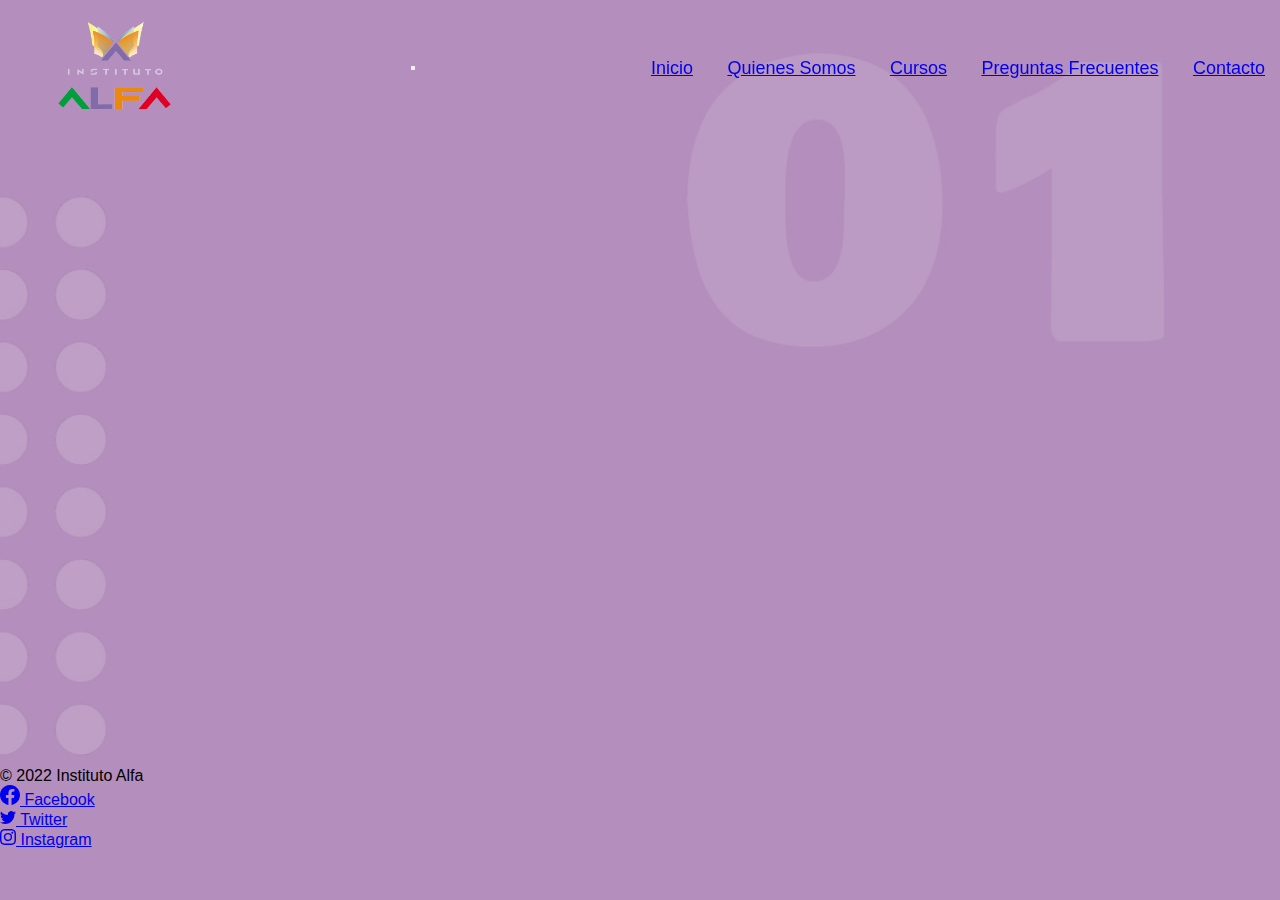
<file: index.html>
<!DOCTYPE html>
<html>
<head>
    <meta name="viewport" content="width=device-width, initial-scale=1.0">
    <meta name="description" content="En el Instituto Alfa tenemos cursos cortos con rapida salida laboral">
    <title>Instituto Alfa</title>
    <link rel="preconnect" href="https://fonts.googleapis.com">
    <link rel="preconnect" href="https://fonts.gstatic.com" crossorigin>
    <link href="https://fonts.googleapis.com/css2?family=Hind+Madurai:wght@300;400&display=swap" rel="stylesheet">
    <link href="https://fonts.googleapis.com/css2?family=Roboto+Condensed&display=swap" rel="stylesheet">
    <link href="https://cdn.jsdelivr.net/npm/bootstrap@5.2.0/dist/css/bootstrap.min.css" rel="stylesheet" integrity="sha384-gH2yIJqKdNHPEq0n4Mqa/HGKIhSkIHeL5AyhkYV8i59U5AR6csBvApHHNl/vI1Bx" crossorigin="anonymous">
    <link href="https://unpkg.com/aos@2.3.1/dist/aos.css" rel="stylesheet">
    <link rel="stylesheet" href="./css/style.css">
</head>

<nav class="navbar navbar-expand-sm navbar-dark">
    <body class="container-fluid" style= "background-image:url(./images/prime01.jpg);background-repeat:no-repeat; background-size: cover;">
    <a class="navbar-brand" href="index.html">
        <img class="imgLogo" src="./images/LogoAlfa.png" alt="logoAlfa" width="150"></a>
    <button class="navbar-toggler" type="button" data-bs-toggle="collapse" data-bs-target="#navbarNav" aria-controls="navbarNav" aria-expanded="false" aria-label="Toggle navigation">
        <span class="navbar-toggler-icon"></span>
    </button>
    <div class="collapse navbar-collapse" id="navbarNav">
        <ul class="navbar-nav ms-auto" data-aos="fade-down"
        data-aos-easing="linear"
        data-aos-duration="1500">
            <li class="nav-item"><a class="nav-link" href="index.html">Inicio</a></li>
            <li class="nav-item"><a class="nav-link" href="./paginas/quienesSomos.html">Quienes Somos</a></li>



            <li class="nav-item"><a class="nav-link" href="./paginas/cursos.html">Cursos</a></li>
            <li class="nav-item"><a class="nav-link" href="./paginas/Preguntas Frecuentes.html">Preguntas Frecuentes</a></li>
            <li class="nav-item"><a class="nav-link" href="./paginas/contacto.html">Contacto</a></li>
        </ul>
    </div>
    </div>
</nav>
	<div class="hero">
        
        <div class="content">
            <h1 class="anim">Cursos<br>Presenciales 2022</h1>
            <p class="anim">Cursos cortos con rápida salida laboral. <br>Cursos con orientación en Salud, Idiomas y Computación.</p>
        </div>
            <img src="./images/primeraGrupoOscu.png" class="feature-img anim">
    </div>



</body>
    <script src="https://cdn.jsdelivr.net/npm/bootstrap@5.2.0/dist/js/bootstrap.bundle.min.js" integrity="sha384-A3rJD856KowSb7dwlZdYEkO39Gagi7vIsF0jrRAoQmDKKtQBHUuLZ9AsSv4jD4Xa" crossorigin="anonymous"></script>
    <script src="https://unpkg.com/aos@2.3.1/dist/aos.js"></script>
    <script>
        AOS.init();
    </script>
    
        <div class="container2 bg-warning">
            <footer
                class="d-flex flex-wrap justify-content-between align-items-center py-1 my-0 text-center"
            >
                <p class="col-md-3 mb-0 text-light mx-auto d-block">&copy; 2022 Instituto Alfa</p>
        
        
                <ul class="nav col-md-5 justify-content-center mx-auto py-0 ">
                <li class="nav-item">
                    <a href="#" class="nav-link px-2 text-light">
                        <svg
                        xmlns="http://www.w3.org/2000/svg"
                        width="20"
                        height="20"
                        fill="currentColor "
                        class="bi bi-facebook text-light"
                        viewBox="0 0 16 16"
                        >
                        <path
                            d="M16 8.049c0-4.446-3.582-8.05-8-8.05C3.58 0-.002 3.603-.002 8.05c0 4.017 2.926 7.347 6.75 7.951v-5.625h-2.03V8.05H6.75V6.275c0-2.017 1.195-3.131 3.022-3.131.876 0 1.791.157 1.791.157v1.98h-1.009c-.993 0-1.303.621-1.303 1.258v1.51h2.218l-.354 2.326H9.25V16c3.824-.604 6.75-3.934 6.75-7.951z"
                        />
                        </svg> Facebook</a>
                </li>
                <li class="nav-item">
                    <a href="#" class="nav-link px-2 text-light"><svg
                        xmlns="http://www.w3.org/2000/svg"
                        width="16"
                        height="16"
                        fill="currentColor"
                        class="bi bi-twitter text-light"
                        viewBox="0 0 16 16"
                        >
                        <path
                            d="M5.026 15c6.038 0 9.341-5.003 9.341-9.334 0-.14 0-.282-.006-.422A6.685 6.685 0 0 0 16 3.542a6.658 6.658 0 0 1-1.889.518 3.301 3.301 0 0 0 1.447-1.817 6.533 6.533 0 0 1-2.087.793A3.286 3.286 0 0 0 7.875 6.03a9.325 9.325 0 0 1-6.767-3.429 3.289 3.289 0 0 0 1.018 4.382A3.323 3.323 0 0 1 .64 6.575v.045a3.288 3.288 0 0 0 2.632 3.218 3.203 3.203 0 0 1-.865.115 3.23 3.23 0 0 1-.614-.057 3.283 3.283 0 0 0 3.067 2.277A6.588 6.588 0 0 1 .78 13.58a6.32 6.32 0 0 1-.78-.045A9.344 9.344 0 0 0 5.026 15z"
                        />
                        </svg> Twitter</a>
                </li>
                <li class="nav-item">
                    <a href="#" class="nav-link px-2 text-light"><svg
                        xmlns="http://www.w3.org/2000/svg"
                        width="16"
                        height="16"
                        fill="currentColor"
                        class="bi bi-instagram text-light"
                        viewBox="0 0 16 16"
                        >
                        <path
                            d="M8 0C5.829 0 5.556.01 4.703.048 3.85.088 3.269.222 2.76.42a3.917 3.917 0 0 0-1.417.923A3.927 3.927 0 0 0 .42 2.76C.222 3.268.087 3.85.048 4.7.01 5.555 0 5.827 0 8.001c0 2.172.01 2.444.048 3.297.04.852.174 1.433.372 1.942.205.526.478.972.923 1.417.444.445.89.719 1.416.923.51.198 1.09.333 1.942.372C5.555 15.99 5.827 16 8 16s2.444-.01 3.298-.048c.851-.04 1.434-.174 1.943-.372a3.916 3.916 0 0 0 1.416-.923c.445-.445.718-.891.923-1.417.197-.509.332-1.09.372-1.942C15.99 10.445 16 10.173 16 8s-.01-2.445-.048-3.299c-.04-.851-.175-1.433-.372-1.941a3.926 3.926 0 0 0-.923-1.417A3.911 3.911 0 0 0 13.24.42c-.51-.198-1.092-.333-1.943-.372C10.443.01 10.172 0 7.998 0h.003zm-.717 1.442h.718c2.136 0 2.389.007 3.232.046.78.035 1.204.166 1.486.275.373.145.64.319.92.599.28.28.453.546.598.92.11.281.24.705.275 1.485.039.843.047 1.096.047 3.231s-.008 2.389-.047 3.232c-.035.78-.166 1.203-.275 1.485a2.47 2.47 0 0 1-.599.919c-.28.28-.546.453-.92.598-.28.11-.704.24-1.485.276-.843.038-1.096.047-3.232.047s-2.39-.009-3.233-.047c-.78-.036-1.203-.166-1.485-.276a2.478 2.478 0 0 1-.92-.598 2.48 2.48 0 0 1-.6-.92c-.109-.281-.24-.705-.275-1.485-.038-.843-.046-1.096-.046-3.233 0-2.136.008-2.388.046-3.231.036-.78.166-1.204.276-1.486.145-.373.319-.64.599-.92.28-.28.546-.453.92-.598.282-.11.705-.24 1.485-.276.738-.034 1.024-.044 2.515-.045v.002zm4.988 1.328a.96.96 0 1 0 0 1.92.96.96 0 0 0 0-1.92zm-4.27 1.122a4.109 4.109 0 1 0 0 8.217 4.109 4.109 0 0 0 0-8.217zm0 1.441a2.667 2.667 0 1 1 0 5.334 2.667 2.667 0 0 1 0-5.334z"
                        />
                        </svg> Instagram</a>
                </li>
                </ul>
            </footer>
        </div>
</html>
</file>
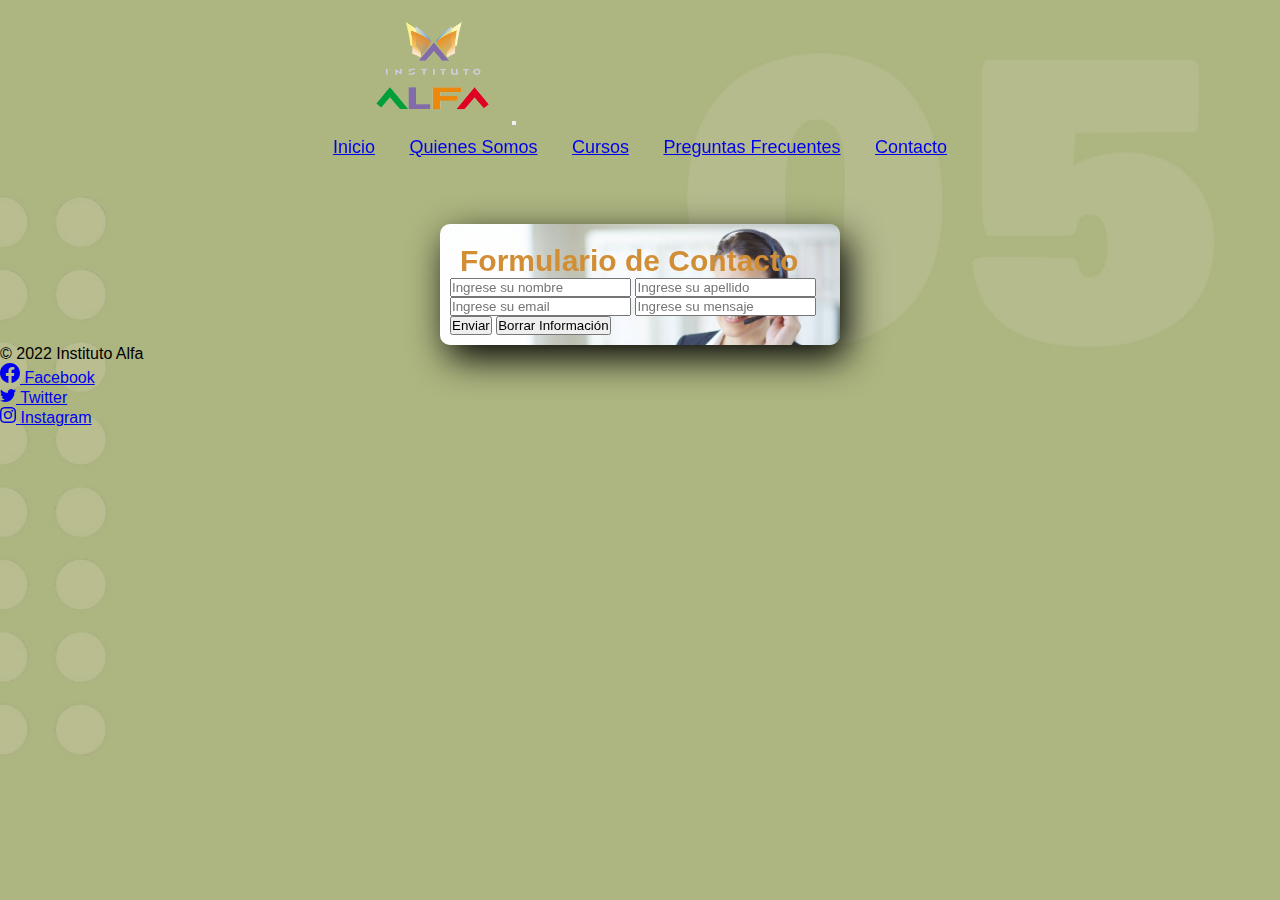
<file: paginas/contacto.html>
<!DOCTYPE html>
<html lang="es">
<head>
    <meta charset="UTF-8">
    <meta http-equiv="X-UA-Compatible" content="IE=edge">
    <meta name="viewport" content="width=device-width, initial-scale=1.0">
    <meta name="description" content="El Instituto Alfa se encuentra en Laprida 1498 Lomas de Zamora Provincia de Bs As">
    <!-- CSS only -->
    <link href="https://cdn.jsdelivr.net/npm/bootstrap@5.2.0/dist/css/bootstrap.min.css" rel="stylesheet" integrity="sha384-gH2yIJqKdNHPEq0n4Mqa/HGKIhSkIHeL5AyhkYV8i59U5AR6csBvApHHNl/vI1Bx" crossorigin="anonymous">
    <title>Contacto</title>
    <link href="https://unpkg.com/aos@2.3.1/dist/aos.css" rel="stylesheet">
    <link rel="canonical" href="https://getbootstrap.com/docs/5.2/examples/footers/">
    <link rel="stylesheet" href="../css/style.css">
</head>
<body class="container-fluid" style= "background-image:url(../images/fondo05B.jpg);background-repeat:no-repeat;background-size: cover;">
    <nav class="navbar navbar-expand-sm navbar-dark">
        <div class="container-fluid">
        <a class="navbar-brand" href="../index.html">
            <img class="imgLogo" src="../images/LogoAlfa.png" alt="logoAlfa" width="150"></a>
        <button class="navbar-toggler" type="button" data-bs-toggle="collapse" data-bs-target="#navbarNav" aria-controls="navbarNav" aria-expanded="false" aria-label="Toggle navigation">
            <span class="navbar-toggler-icon"></span>
        </button>
        <div class="collapse navbar-collapse" id="navbarNav">
            <ul class="navbar-nav ms-auto" data-aos="fade-down"
            data-aos-easing="linear"
            data-aos-duration="1500">
                <li class="nav-item"><a class="nav-link" href="../index.html">Inicio</a></li>
                <li class="nav-item"><a class="nav-link" href="./quienesSomos.html">Quienes Somos</a></li>
                <li class="nav-item"><a class="nav-link" href="./cursos.html">Cursos</a></li>
                <li class="nav-item"><a class="nav-link" href="./Preguntas Frecuentes.html">Preguntas Frecuentes</a></li>
                <li class="nav-item"><a class="nav-link" href="./contacto.html">Contacto</a></li>
            </ul>
        </div>
        </div>
    </nav>
    <br><br>
    
    <div class="container-fluid p-3 mb-5">
        <form class="fondo img-fluid" 
        data-aos="fade-up"
        data-aos-easing="linear"
        data-aos-duration="1300">

        <h1 class="txtFormulario">Formulario de Contacto</h1>
            <input type="text" class="control p-1 m-1" name="nombre" id="nombre" placeholder="Ingrese su nombre">
            <input type="text" class="control p-1 m-1" name="apellido" id="apellido" placeholder="Ingrese su apellido">
            <input type="email" class="control p-1 m-1" name="email" id="email" placeholder="Ingrese su email">
            <input type="text" class="control p-1 m-1" name="mensaje" id="mensaje" placeholder="Ingrese su mensaje"><br>
            <button type="submit" class="btn btn-warning m-2">Enviar</button>
            <button type="submit" class="btn btn-warning">Borrar Información</button>
        </form> 
    </div>
    <script src="https://cdn.jsdelivr.net/npm/bootstrap@5.2.0/dist/js/bootstrap.bundle.min.js" integrity="sha384-A3rJD856KowSb7dwlZdYEkO39Gagi7vIsF0jrRAoQmDKKtQBHUuLZ9AsSv4jD4Xa" crossorigin="anonymous"></script>
    <script src="https://unpkg.com/aos@2.3.1/dist/aos.js"></script>
    <script>
        AOS.init();
    </script>
</body>



<div class="container2 bg-warning">
    <footer
        class="d-flex flex-wrap justify-content-between align-items-center py-2 my-0 text-center">
        <p class="col-md-3 mb-0 text-light mx-auto d-block">&copy; 2022 Instituto Alfa</p>


        <ul class="nav col-md-5 justify-content-center mx-auto">
        <li class="nav-item">
            <a href="#" class="nav-link px-2 text-light">
                <svg
                xmlns="http://www.w3.org/2000/svg"
                width="20"
                height="20"
                fill="currentColor "
                class="bi bi-facebook text-light"
                viewBox="0 0 16 16"
                >
                <path
                    d="M16 8.049c0-4.446-3.582-8.05-8-8.05C3.58 0-.002 3.603-.002 8.05c0 4.017 2.926 7.347 6.75 7.951v-5.625h-2.03V8.05H6.75V6.275c0-2.017 1.195-3.131 3.022-3.131.876 0 1.791.157 1.791.157v1.98h-1.009c-.993 0-1.303.621-1.303 1.258v1.51h2.218l-.354 2.326H9.25V16c3.824-.604 6.75-3.934 6.75-7.951z"
                />
                </svg> Facebook</a>
        </li>
        <li class="nav-item">
            <a href="#" class="nav-link px-2 text-light"><svg
                xmlns="http://www.w3.org/2000/svg"
                width="16"
                height="16"
                fill="currentColor"
                class="bi bi-twitter text-light"
                viewBox="0 0 16 16"
                >
                <path
                    d="M5.026 15c6.038 0 9.341-5.003 9.341-9.334 0-.14 0-.282-.006-.422A6.685 6.685 0 0 0 16 3.542a6.658 6.658 0 0 1-1.889.518 3.301 3.301 0 0 0 1.447-1.817 6.533 6.533 0 0 1-2.087.793A3.286 3.286 0 0 0 7.875 6.03a9.325 9.325 0 0 1-6.767-3.429 3.289 3.289 0 0 0 1.018 4.382A3.323 3.323 0 0 1 .64 6.575v.045a3.288 3.288 0 0 0 2.632 3.218 3.203 3.203 0 0 1-.865.115 3.23 3.23 0 0 1-.614-.057 3.283 3.283 0 0 0 3.067 2.277A6.588 6.588 0 0 1 .78 13.58a6.32 6.32 0 0 1-.78-.045A9.344 9.344 0 0 0 5.026 15z"
                />
                </svg> Twitter</a>
        </li>
        <li class="nav-item">
            <a href="#" class="nav-link px-2 text-light"><svg
                xmlns="http://www.w3.org/2000/svg"
                width="16"
                height="16"
                fill="currentColor"
                class="bi bi-instagram text-light"
                viewBox="0 0 16 16"
                >
                <path
                    d="M8 0C5.829 0 5.556.01 4.703.048 3.85.088 3.269.222 2.76.42a3.917 3.917 0 0 0-1.417.923A3.927 3.927 0 0 0 .42 2.76C.222 3.268.087 3.85.048 4.7.01 5.555 0 5.827 0 8.001c0 2.172.01 2.444.048 3.297.04.852.174 1.433.372 1.942.205.526.478.972.923 1.417.444.445.89.719 1.416.923.51.198 1.09.333 1.942.372C5.555 15.99 5.827 16 8 16s2.444-.01 3.298-.048c.851-.04 1.434-.174 1.943-.372a3.916 3.916 0 0 0 1.416-.923c.445-.445.718-.891.923-1.417.197-.509.332-1.09.372-1.942C15.99 10.445 16 10.173 16 8s-.01-2.445-.048-3.299c-.04-.851-.175-1.433-.372-1.941a3.926 3.926 0 0 0-.923-1.417A3.911 3.911 0 0 0 13.24.42c-.51-.198-1.092-.333-1.943-.372C10.443.01 10.172 0 7.998 0h.003zm-.717 1.442h.718c2.136 0 2.389.007 3.232.046.78.035 1.204.166 1.486.275.373.145.64.319.92.599.28.28.453.546.598.92.11.281.24.705.275 1.485.039.843.047 1.096.047 3.231s-.008 2.389-.047 3.232c-.035.78-.166 1.203-.275 1.485a2.47 2.47 0 0 1-.599.919c-.28.28-.546.453-.92.598-.28.11-.704.24-1.485.276-.843.038-1.096.047-3.232.047s-2.39-.009-3.233-.047c-.78-.036-1.203-.166-1.485-.276a2.478 2.478 0 0 1-.92-.598 2.48 2.48 0 0 1-.6-.92c-.109-.281-.24-.705-.275-1.485-.038-.843-.046-1.096-.046-3.233 0-2.136.008-2.388.046-3.231.036-.78.166-1.204.276-1.486.145-.373.319-.64.599-.92.28-.28.546-.453.92-.598.282-.11.705-.24 1.485-.276.738-.034 1.024-.044 2.515-.045v.002zm4.988 1.328a.96.96 0 1 0 0 1.92.96.96 0 0 0 0-1.92zm-4.27 1.122a4.109 4.109 0 1 0 0 8.217 4.109 4.109 0 0 0 0-8.217zm0 1.441a2.667 2.667 0 1 1 0 5.334 2.667 2.667 0 0 1 0-5.334z"
                />
                </svg> Instagram</a>
        </li>
        </ul>
    </footer>
</div>
</html>
</file>
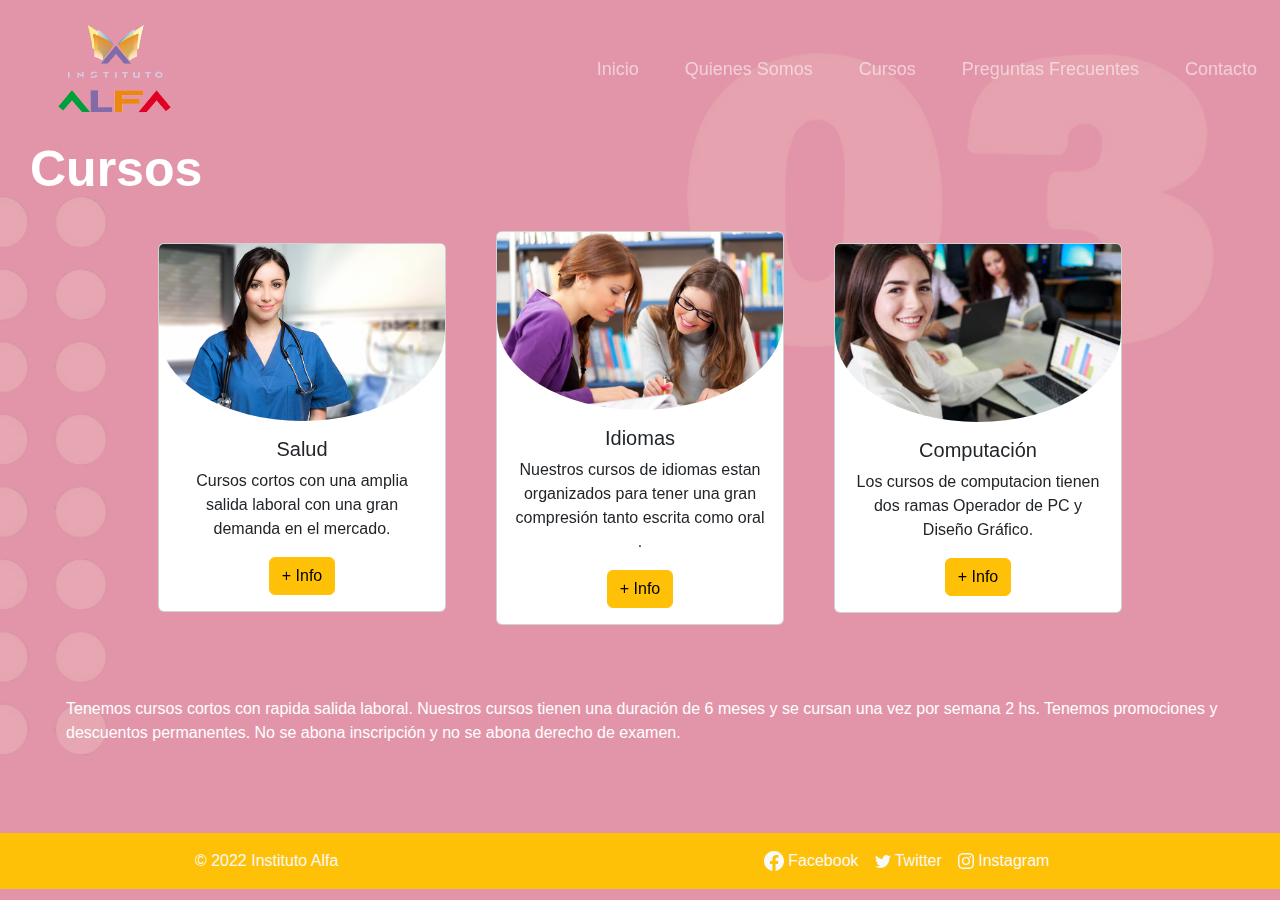
<file: paginas/cursos.html>
<!DOCTYPE html>
<html lang="es">
    <head>
        <meta name="viewport" content="width=device-width, initial-scale=1.0">
        <meta name="description" content="En el Instituto Alfa tenemos cursos con orientación en Salud, Idiomas y Computación">
        <title>Cursos</title>
        <link rel="preconnect" href="https://fonts.googleapis.com">
        <link rel="preconnect" href="https://fonts.gstatic.com" crossorigin>
        <link href="https://fonts.googleapis.com/css2?family=Hind+Madurai:wght@300;400&display=swap" rel="stylesheet">
        <link href="https://fonts.googleapis.com/css2?family=Roboto+Condensed&display=swap" rel="stylesheet">
        <link href="https://cdn.jsdelivr.net/npm/bootstrap@5.2.0/dist/css/bootstrap.min.css" rel="stylesheet" integrity="sha384-gH2yIJqKdNHPEq0n4Mqa/HGKIhSkIHeL5AyhkYV8i59U5AR6csBvApHHNl/vI1Bx" crossorigin="anonymous">
        <link rel="stylesheet" href="https://cdn.jsdelivr.net/npm/bootstrap@5.2.0/dist/css/bootstrap.min.css">
        <link href="https://unpkg.com/aos@2.3.1/dist/aos.css" rel="stylesheet">
        <link rel="stylesheet" href="../css/style.css">
    </head>
    <header>
<body class="container-fluid" style= "background-image:url(../images/terce03.jpg);background-repeat:no-repeat;background-size: cover;">

    <nav class="navbar navbar-expand-sm navbar-dark">
        <div class="container-fluid">
            <a class="navbar-brand" href="../index.html">
                <img class="imgLogo" src="../images/LogoAlfa.png" alt="logoAlfa" width="150"></a>
                <button class="navbar-toggler" type="button" data-bs-toggle="collapse" data-bs-target="#navbarNav" aria-controls="navbarNav" aria-expanded="false" aria-label="Toggle navigation">
                    <span class="navbar-toggler-icon"></span>
                </button>
            <div class="collapse navbar-collapse" id="navbarNav">
                <ul class="navbar-nav ms-auto" data-aos="fade-down"
                data-aos-easing="linear"
                data-aos-duration="1500">
                <li class="nav-item"><a class="nav-link" href="../index.html">Inicio</a></li>
                <li class="nav-item"><a class="nav-link" href="./quienesSomos.html">Quienes Somos</a></li>
                <li class="nav-item"><a class="nav-link" href="./cursos.html">Cursos</a></li>
                <li class="nav-item"><a class="nav-link" href="./Preguntas Frecuentes.html">Preguntas Frecuentes</a></li>
                <li class="nav-item"><a class="nav-link" href="./contacto.html">Contacto</a></li>
            </ul>
        </div>
        </div>
    </nav>
</header>
    <div class="Cursos centrados">

    <h1 class="txtCursos">Cursos</h1>

    <div class="container-fluid text-center p-2">
        <div class="row style= align-items-center justify-content-center " data-aos="fade-up"
        data-aos-easing="linear"
        data-aos-duration="1500">
            <div class="col-xl-3 col-md-12 col-sm-12 py-2 gap-2 m-2 ">
                <div class="card" style="width: 18rem;">
                    <img src="../images/Salud.jpg" class="card-img-top" alt="Enfermera ">
                    <div class="card-body">
                    <h5 class="card-title">Salud</h5>
                    <p class="card-text">Cursos cortos con una amplia salida laboral con una gran demanda en el mercado.</p>
                    <a href="../paginas/cursosSalud.html" class="btn btn-warning">+ Info</a>
                    </div>
                </div>
            </div> 
            <div class="col-xl-3 col-md-12 col-sm-12 py-2 gap-2 m-2">
                <div class="card" style="width: 18rem;">
                    <img src="../images/Idioma2.jpg" class="card-img-top" alt="alumnos estudiando ">
                    <div class="card-body">
                    <h5 class="card-title">Idiomas</h5>
                    <p class="card-text">Nuestros cursos de idiomas estan organizados para tener una gran compresión tanto escrita como oral .</p>
                    <a href="../paginas/cursosIdiomas.html" class="btn btn-warning">+ Info</a>
                    </div>
                </div>
            </div>
            <div class="col-xl-3 col-md-12 col-sm-12 py-2 gap-2 m-2">
            <div class="card" style="width: 18rem;">
                    <img src="../images/Compu3.jpg" class="card-img-top" alt="alumnos con computadoras">
                        <div class="card-body">
                            <h5 class="card-title">Computación</h5>
                                <p class="card-text">Los cursos de computacion tienen dos ramas Operador de PC y Diseño Gráfico.</p>
                    <a href="../paginas/cursosComputacion.html" class="btn btn-warning">+ Info</a>
                </div>
            </div>
            </div>
        </div>
    </div>
    </div>
    


    <div class="parrafo">
    <br><br>
    <p class="txtcursos mx-auto px-3 d-block">Tenemos cursos cortos con rapida salida laboral. Nuestros cursos tienen una duración de 6 meses y se cursan una vez por semana 2 hs. Tenemos promociones y descuentos permanentes. No se abona inscripción y no se abona derecho de examen.
    </p>
    </div>

    


        <script src="https://unpkg.com/aos@2.3.1/dist/aos.js"></script>
    <script>
    AOS.init();
    </script>    
    <script src="https://cdn.jsdelivr.net/npm/bootstrap@5.2.0/dist/js/bootstrap.bundle.min.js" integrity="sha384-A3rJD856KowSb7dwlZdYEkO39Gagi7vIsF0jrRAoQmDKKtQBHUuLZ9AsSv4jD4Xa" crossorigin="anonymous"></script>

</body>

<br><br><br>
<div class="container2 bg-warning">
    <footer
        class="d-flex flex-wrap justify-content-between align-items-center py-2 my-0 text-center"
    >
        <p class="col-md-3 mb-0 text-light mx-auto d-block">&copy; 2022 Instituto Alfa</p>


        <ul class="nav col-md-5 justify-content-center mx-auto">
        <li class="nav-item">
            <a href="#" class="nav-link px-2 text-light">
                <svg
                xmlns="http://www.w3.org/2000/svg"
                width="20"
                height="20"
                fill="currentColor "
                class="bi bi-facebook text-light"
                viewBox="0 0 16 16"
                >
                <path
                    d="M16 8.049c0-4.446-3.582-8.05-8-8.05C3.58 0-.002 3.603-.002 8.05c0 4.017 2.926 7.347 6.75 7.951v-5.625h-2.03V8.05H6.75V6.275c0-2.017 1.195-3.131 3.022-3.131.876 0 1.791.157 1.791.157v1.98h-1.009c-.993 0-1.303.621-1.303 1.258v1.51h2.218l-.354 2.326H9.25V16c3.824-.604 6.75-3.934 6.75-7.951z"
                />
                </svg> Facebook</a>
        </li>
        <li class="nav-item">
            <a href="#" class="nav-link px-2 text-light"><svg
                xmlns="http://www.w3.org/2000/svg"
                width="16"
                height="16"
                fill="currentColor"
                class="bi bi-twitter text-light"
                viewBox="0 0 16 16"
                >
                <path
                    d="M5.026 15c6.038 0 9.341-5.003 9.341-9.334 0-.14 0-.282-.006-.422A6.685 6.685 0 0 0 16 3.542a6.658 6.658 0 0 1-1.889.518 3.301 3.301 0 0 0 1.447-1.817 6.533 6.533 0 0 1-2.087.793A3.286 3.286 0 0 0 7.875 6.03a9.325 9.325 0 0 1-6.767-3.429 3.289 3.289 0 0 0 1.018 4.382A3.323 3.323 0 0 1 .64 6.575v.045a3.288 3.288 0 0 0 2.632 3.218 3.203 3.203 0 0 1-.865.115 3.23 3.23 0 0 1-.614-.057 3.283 3.283 0 0 0 3.067 2.277A6.588 6.588 0 0 1 .78 13.58a6.32 6.32 0 0 1-.78-.045A9.344 9.344 0 0 0 5.026 15z"
                />
                </svg> Twitter</a>
        </li>
        <li class="nav-item">
            <a href="#" class="nav-link px-2 text-light"><svg
                xmlns="http://www.w3.org/2000/svg"
                width="16"
                height="16"
                fill="currentColor"
                class="bi bi-instagram text-light"
                viewBox="0 0 16 16"
                >
                <path
                    d="M8 0C5.829 0 5.556.01 4.703.048 3.85.088 3.269.222 2.76.42a3.917 3.917 0 0 0-1.417.923A3.927 3.927 0 0 0 .42 2.76C.222 3.268.087 3.85.048 4.7.01 5.555 0 5.827 0 8.001c0 2.172.01 2.444.048 3.297.04.852.174 1.433.372 1.942.205.526.478.972.923 1.417.444.445.89.719 1.416.923.51.198 1.09.333 1.942.372C5.555 15.99 5.827 16 8 16s2.444-.01 3.298-.048c.851-.04 1.434-.174 1.943-.372a3.916 3.916 0 0 0 1.416-.923c.445-.445.718-.891.923-1.417.197-.509.332-1.09.372-1.942C15.99 10.445 16 10.173 16 8s-.01-2.445-.048-3.299c-.04-.851-.175-1.433-.372-1.941a3.926 3.926 0 0 0-.923-1.417A3.911 3.911 0 0 0 13.24.42c-.51-.198-1.092-.333-1.943-.372C10.443.01 10.172 0 7.998 0h.003zm-.717 1.442h.718c2.136 0 2.389.007 3.232.046.78.035 1.204.166 1.486.275.373.145.64.319.92.599.28.28.453.546.598.92.11.281.24.705.275 1.485.039.843.047 1.096.047 3.231s-.008 2.389-.047 3.232c-.035.78-.166 1.203-.275 1.485a2.47 2.47 0 0 1-.599.919c-.28.28-.546.453-.92.598-.28.11-.704.24-1.485.276-.843.038-1.096.047-3.232.047s-2.39-.009-3.233-.047c-.78-.036-1.203-.166-1.485-.276a2.478 2.478 0 0 1-.92-.598 2.48 2.48 0 0 1-.6-.92c-.109-.281-.24-.705-.275-1.485-.038-.843-.046-1.096-.046-3.233 0-2.136.008-2.388.046-3.231.036-.78.166-1.204.276-1.486.145-.373.319-.64.599-.92.28-.28.546-.453.92-.598.282-.11.705-.24 1.485-.276.738-.034 1.024-.044 2.515-.045v.002zm4.988 1.328a.96.96 0 1 0 0 1.92.96.96 0 0 0 0-1.92zm-4.27 1.122a4.109 4.109 0 1 0 0 8.217 4.109 4.109 0 0 0 0-8.217zm0 1.441a2.667 2.667 0 1 1 0 5.334 2.667 2.667 0 0 1 0-5.334z"
                />
                </svg> Instagram</a>
        </li>
        </ul>
    </footer>
</div>
</html>
</file>
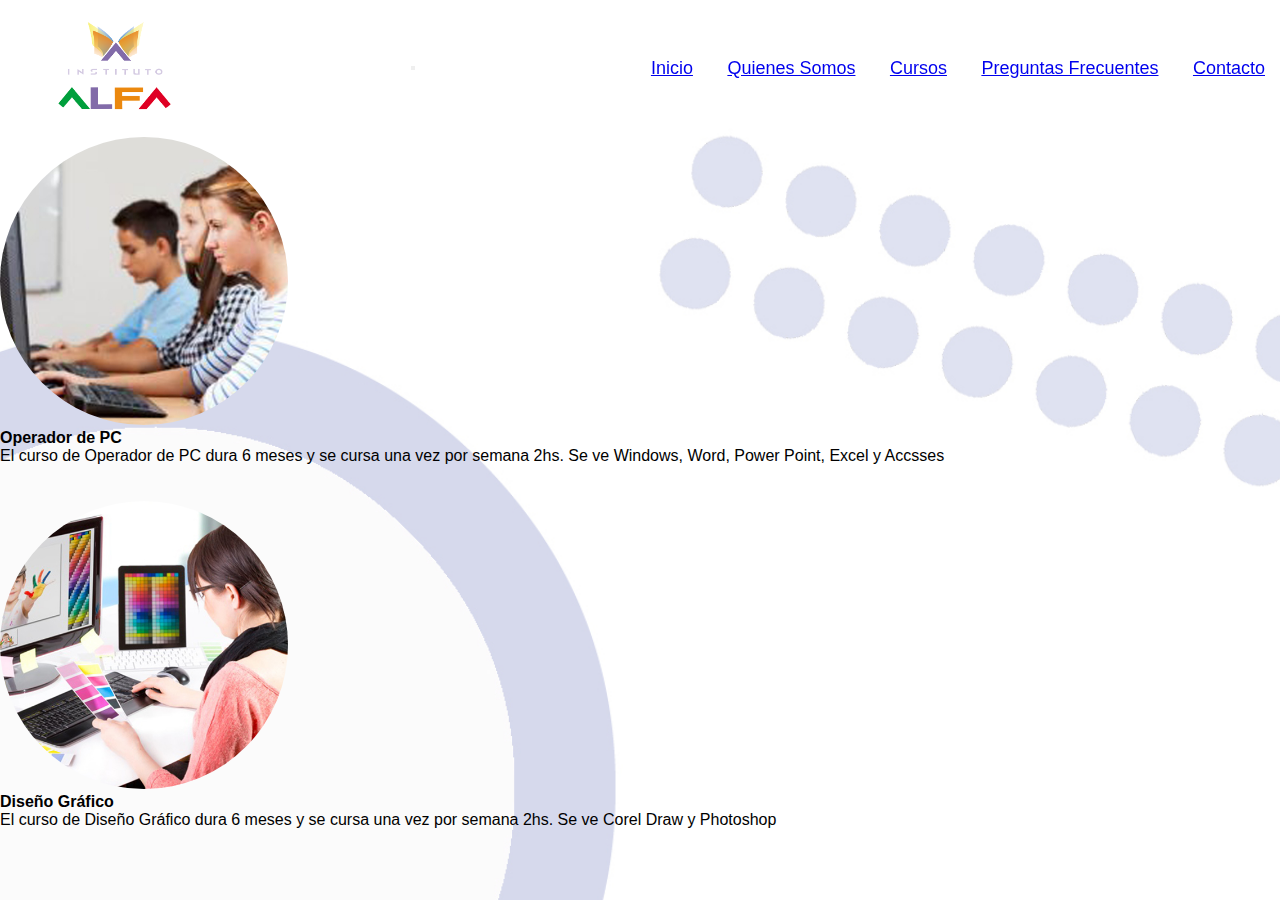
<file: paginas/cursosComputacion.html>
<!DOCTYPE html>
<html lang="es">
<head>
    <meta charset="UTF-8">
    <meta http-equiv="X-UA-Compatible" content="IE=edge">
    <meta name="viewport" content="width=device-width, initial-scale=1.0">
    <meta name="description" content="En Computacion tenemos Operador de PC y Diseño Gráfico">
    <link href="https://cdn.jsdelivr.net/npm/bootstrap@5.2.0/dist/css/bootstrap.min.css" rel="stylesheet" integrity="sha384-gH2yIJqKdNHPEq0n4Mqa/HGKIhSkIHeL5AyhkYV8i59U5AR6csBvApHHNl/vI1Bx" crossorigin="anonymous">
    <title>Cursos de Computación</title>
    <link href="https://unpkg.com/aos@2.3.1/dist/aos.css" rel="stylesheet">
    <link rel="canonical" href="https://getbootstrap.com/docs/5.2/examples/footers/">
    <link rel="stylesheet" href="../css/style.css">
</head>
</head>
<nav class="navbar navbar-expand-sm px-10 navbar-light">
    <body class="container-fluid" style= "background-image:url(../images/fondo-Cursos2.jpg);background-repeat:no-repeat; background-size: cover;">
    <a class="navbar-brand" href="../index.html">
        <img class="imgLogo" src="../images/LogoAlfa.png" alt="logoAlfa" width="150"></a>
    <button class="navbar-toggler" type="button" data-bs-toggle="collapse" data-bs-target="#navbarNav" aria-controls="navbarNav" aria-expanded="false" aria-label="Toggle navigation">
        <span class="navbar-toggler-icon"></span>
    </button>
    <div class="collapse navbar-collapse" id="navbarNav">
        <ul class="navbar-nav ms-auto" data-aos="fade-down"
        data-aos-easing="linear"
        data-aos-duration="1500">
            <li class="nav-item"><a class="nav-link" href="../index.html">Inicio</a></li>
            <li class="nav-item"><a class="nav-link" href="../paginas/quienesSomos.html">Quienes Somos</a></li>
            <li class="nav-item"><a class="nav-link" href="../paginas/cursos.html">Cursos</a></li>
            <li class="nav-item"><a class="nav-link" href="../paginas/Preguntas Frecuentes.html">Preguntas Frecuentes</a></li>
            <li class="nav-item"><a class="nav-link" href="../paginas/contacto.html">Contacto</a></li>
        </ul>
    </div>
    </div>
</nav>

<body class="container-fluid" >
    <div class="container text-center">
        <div class="row">
            <div class="col-xl-3 col-md-6 col-sm-12 py-2 gap-2 text-center mx-auto d-block ">
                <img class= "rounded-circle" style= "width: 18rem" src="../images/PC.jpg" alt="Alumnos de Compu">
                </div>                
            <div class="col-xl-3 col-md-6 col-sm-12 py-5 gap-2 text-start mx-auto d-block"><h4>Operador de PC</h4><p class="texto salud">El curso de Operador de PC dura 6 meses y se cursa una vez por semana 2hs. Se ve Windows, Word, Power Point, Excel y Accsses</p></div>
        </div>


        <br><br>
        <div class="row ">

            <div class="col-xl-3 col-md-6 col-sm-12 py-2 gap-2 text-center mx-auto d-block">                
                <img class= "rounded-circle" style= "width: 18rem" src="../images/DG.jpg" alt="alumnos de DG">

            </div>

            <div class="col-xl-3 col-md-6 col-sm-12 py-5 gap-2 text-start mx-auto d-block"><h4>Diseño Gráfico</h4>
                <p>El curso de Diseño Gráfico dura 6 meses y se cursa una vez por semana 2hs. Se ve Corel Draw y Photoshop

                </p>
            </div>
            
            </div>
                
    </div>
        


    <script src="https://cdn.jsdelivr.net/npm/bootstrap@5.2.0/dist/js/bootstrap.bundle.min.js" integrity="sha384-A3rJD856KowSb7dwlZdYEkO39Gagi7vIsF0jrRAoQmDKKtQBHUuLZ9AsSv4jD4Xa" crossorigin="anonymous"></script>
    <script src="https://unpkg.com/aos@2.3.1/dist/aos.js"></script>
    <script>
        AOS.init();
    </script>
    
</body>
</html>
</file>
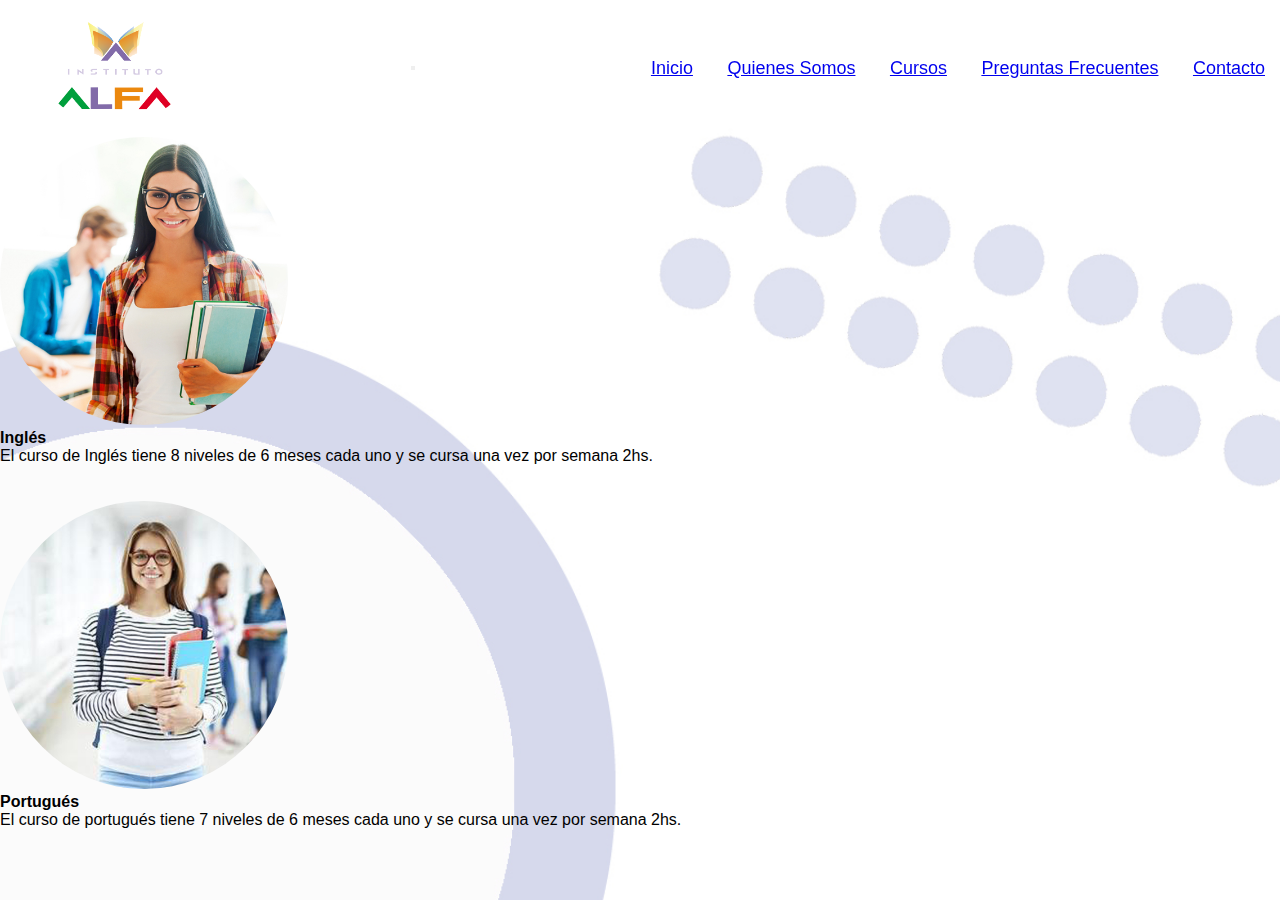
<file: paginas/cursosIdiomas.html>
<!DOCTYPE html>
<html lang="es">
<head>
    <meta charset="UTF-8">
    <meta http-equiv="X-UA-Compatible" content="IE=edge">
    <meta name="viewport" content="width=device-width, initial-scale=1.0">
    <meta name="description" content="En Idiomas tenemos cursos de Inglés y Portugués">
    <link href="https://cdn.jsdelivr.net/npm/bootstrap@5.2.0/dist/css/bootstrap.min.css" rel="stylesheet" integrity="sha384-gH2yIJqKdNHPEq0n4Mqa/HGKIhSkIHeL5AyhkYV8i59U5AR6csBvApHHNl/vI1Bx" crossorigin="anonymous">
    <title>Cursos de Idiomas</title>
    <link href="https://unpkg.com/aos@2.3.1/dist/aos.css" rel="stylesheet">
    <link rel="canonical" href="https://getbootstrap.com/docs/5.2/examples/footers/">
    <link rel="stylesheet" href="../css/style.css">
</head>
</head>
<nav class="navbar navbar-expand-sm px-10 navbar-light">
    <body class="container-fluid" style= "background-image:url(../images/fondo-Cursos2.jpg);background-repeat:no-repeat; background-size: cover;">
    <a class="navbar-brand" href="../index.html">
        <img class="imgLogo" src="../images/LogoAlfa.png" alt="logoAlfa" width="150"></a>
    <button class="navbar-toggler" type="button" data-bs-toggle="collapse" data-bs-target="#navbarNav" aria-controls="navbarNav" aria-expanded="false" aria-label="Toggle navigation">
        <span class="navbar-toggler-icon"></span>
    </button>
    <div class="collapse navbar-collapse" id="navbarNav">
        <ul class="navbar-nav ms-auto" data-aos="fade-down"
        data-aos-easing="linear"
        data-aos-duration="1500">
            <li class="nav-item"><a class="nav-link" href="../index.html">Inicio</a></li>
            <li class="nav-item"><a class="nav-link" href="../paginas/quienesSomos.html">Quienes Somos</a></li>
            <li class="nav-item"><a class="nav-link" href="../paginas/cursos.html">Cursos</a></li>
            <li class="nav-item"><a class="nav-link" href="../paginas/Preguntas Frecuentes.html">Preguntas Frecuentes</a></li>
            <li class="nav-item"><a class="nav-link" href="../paginas/contacto.html">Contacto</a></li>
        </ul>
    </div>
    </div>
</nav>

<body class="container-fluid" >
    <div class="container ">
        <div class="row">
            <div class="col-xl-3 col-md-6 col-sm-12 py-2 gap-2 text-center mx-auto d-block ">
                <img class= "rounded-circle" style= "width: 18rem" src="../images/Ingles.jpg" alt="Alumnos de ingles">
                </div>                
            <div class="col-xl-3 col-md-6 col-sm-12 py-5 gap-2 text-start mx-auto d-block"><h4>Inglés</h4><p class="texto salud">El curso de Inglés tiene 8 niveles de 6 meses cada uno y se cursa una vez por semana 2hs.</p></div>
        </div>


        <br><br>
        <div class="row ">

            <div class="col-xl-3 col-md-6 col-sm-12 py-2 gap-2 text-center mx-auto d-block">                
                <img class= "rounded-circle" style= "width: 18rem" src="../images/Port.jpg" alt="alumnos de portugués">

            </div>

            <div class="col-xl-3 col-md-6 col-sm-12 py-5 gap-2 text-start mx-auto d-block"><h4>Portugués</h4><p>El curso de portugués tiene 7 niveles de 6 meses cada uno y se cursa una vez por semana 2hs.</p>
            </div>
            
        </div>
    </div>
        


    <script src="https://cdn.jsdelivr.net/npm/bootstrap@5.2.0/dist/js/bootstrap.bundle.min.js" integrity="sha384-A3rJD856KowSb7dwlZdYEkO39Gagi7vIsF0jrRAoQmDKKtQBHUuLZ9AsSv4jD4Xa" crossorigin="anonymous"></script>
    <script src="https://unpkg.com/aos@2.3.1/dist/aos.js"></script>
    <script>
        AOS.init();
    </script>

    
</body>
</html>
</file>
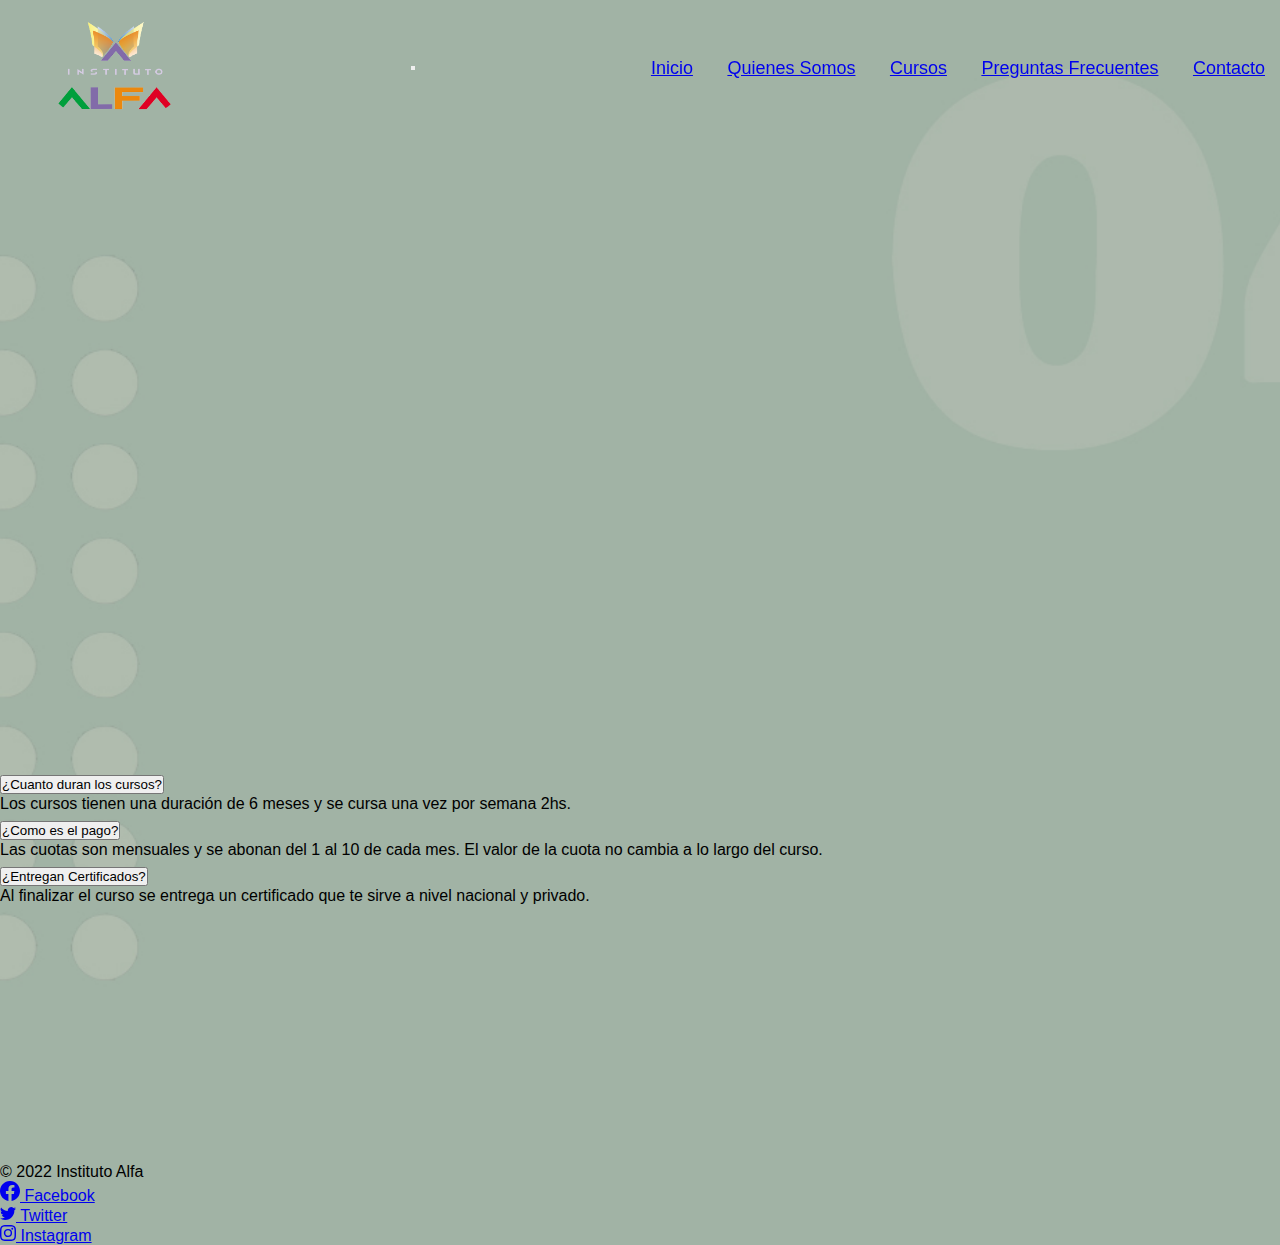
<file: paginas/Preguntas Frecuentes.html>
<!DOCTYPE html>
<html>
<head>
    <meta name="viewport" content="width=device-width, initial-scale=1.0">
    <meta name="description" content="En el Instituto Alfa no pagas inscripción, no pagas examen final y tenemos la cuota mas baja de la zona sur">
    <title>Preguntas Frecuentes</title>
    <link href="https://cdn.jsdelivr.net/npm/bootstrap@5.2.0/dist/css/bootstrap.min.css" rel="stylesheet" integrity="sha384-gH2yIJqKdNHPEq0n4Mqa/HGKIhSkIHeL5AyhkYV8i59U5AR6csBvApHHNl/vI1Bx" crossorigin="anonymous">
    <link href="https://unpkg.com/aos@2.3.1/dist/aos.css" rel="stylesheet">
    <link rel="stylesheet" href="../css/style.css">
</head>
<nav class="navbar navbar-expand-sm navbar-dark">
    <body class="container-fluid" style= "background-image:url(../images/cuar04.jpg);background-repeat:no-repeat;background-size: cover;">
    <a class="navbar-brand" href="../index.html">
        <img class="imgLogo" src="../images/LogoAlfa.png" alt="logoAlfa" width="150"></a>
        <button class="navbar-toggler" type="button" data-bs-toggle="collapse" data-bs-target="#navbarNav" aria-controls="navbarNav" aria-expanded="false" aria-label="Toggle navigation">
            <span class="navbar-toggler-icon"></span>
        </button>
    <div class="collapse navbar-collapse" id="navbarNav">
        <ul class="navbar-nav ms-auto" data-aos="fade-down"
        data-aos-easing="linear"
        data-aos-duration="1500">
            <li class="nav-item"><a class="nav-link" href="../index.html">Inicio</a></li>
            <li class="nav-item"><a class="nav-link" href="./quienesSomos.html">Quienes Somos</a></li>
            <li class="nav-item"><a class="nav-link" href="./cursos.html">Cursos</a></li>
            <li class="nav-item"><a class="nav-link" href="./Preguntas Frecuentes.html">Preguntas Frecuentes</a></li>
            <li class="nav-item"><a class="nav-link" href="./contacto.html">Contacto</a></li>
        </ul>
    </div>
    </div>
</nav>
    <div class="hero">
        <div class="content">
            <h1 class="anim">Preguntas<br>Frecuentes</h1>
            <p class="anim">Aqui encontraras respuestas a tus dudas mas frecuentes. <br>Cualquier otra pregunta comunicate con nosotros<br>por cualquiera de nuestras vias de comunicacion.</p>
            
        </div>
        </div>
            <img src="../images/dudas2oscu.png" class="feature-img anim">
    </div>

    <script src="https://cdn.jsdelivr.net/npm/bootstrap@5.2.0/dist/js/bootstrap.bundle.min.js" integrity="sha384-A3rJD856KowSb7dwlZdYEkO39Gagi7vIsF0jrRAoQmDKKtQBHUuLZ9AsSv4jD4Xa" crossorigin="anonymous"></script>
    <script src="https://unpkg.com/aos@2.3.1/dist/aos.js"></script>
    <script>
        AOS.init();
    </script>
    <div class="container-fluid mx-auto">  
    <section class="acordeon m-3">
        <div class="accordion" id="accordionExample">
            <div class="accordion-item">
            <h2 class="accordion-header" id="headingOne">
                <button class="accordion-button collapsed" type="button" data-bs-toggle="collapse" data-bs-target="#collapseOne" aria-expanded="true" aria-controls="collapseOne">
                ¿Cuanto duran los cursos?
                </button>
            </h2>
            <div id="collapseOne" class="accordion-collapse collapse" aria-labelledby="headingOne" data-bs-parent="#accordionExample">
                <div class="accordion-body">
                    Los cursos tienen una duración de 6 meses y se cursa una vez por semana 2hs.
                </div>
            </div>
            </div>

            <div class="accordion-item">
            <h2 class="accordion-header" id="headingTwo">
                <button class="accordion-button collapsed" type="button" data-bs-toggle="collapse" data-bs-target="#collapseTwo" aria-expanded="false" aria-controls="collapseTwo">
                ¿Como es el pago?
                </button>
            </h2>
            <div id="collapseTwo" class="accordion-collapse collapse" aria-labelledby="headingTwo" data-bs-parent="#accordionExample">
                <div class="accordion-body">
                Las cuotas son mensuales y se abonan del 1 al 10 de cada mes. El valor de la cuota no cambia a lo largo del curso.
                </div>
            </div>
            </div>
            <div class="accordion-item">
            <h2 class="accordion-header" id="headingThree">
                <button class="accordion-button collapsed" type="button" data-bs-toggle="collapse" data-bs-target="#collapseThree" aria-expanded="false" aria-controls="collapseThree">
                ¿Entregan Certificados?
                </button>
            </h2>
            <div id="collapseThree" class="accordion-collapse collapse" aria-labelledby="headingThree" data-bs-parent="#accordionExample">
                <div class="accordion-body">
                Al finalizar el curso se entrega un certificado que te sirve a nivel nacional y privado.
                </div>
            </div>
            </div>
        </div>

    </section>
    </div>
</body>

<br><br>
<div class="container2 bg-warning">
    <footer
        class="d-flex flex-wrap justify-content-between align-items-center py-2 my-0 text-center"
    >
        <p class="col-md-3 mb-0 text-light mx-auto d-block">&copy; 2022 Instituto Alfa</p>


        <ul class="nav col-md-5 justify-content-center mx-auto">
        <li class="nav-item">
            <a href="#" class="nav-link px-2 text-light">
                <svg
                xmlns="http://www.w3.org/2000/svg"
                width="20"
                height="20"
                fill="currentColor "
                class="bi bi-facebook text-light"
                viewBox="0 0 16 16"
                >
                <path
                    d="M16 8.049c0-4.446-3.582-8.05-8-8.05C3.58 0-.002 3.603-.002 8.05c0 4.017 2.926 7.347 6.75 7.951v-5.625h-2.03V8.05H6.75V6.275c0-2.017 1.195-3.131 3.022-3.131.876 0 1.791.157 1.791.157v1.98h-1.009c-.993 0-1.303.621-1.303 1.258v1.51h2.218l-.354 2.326H9.25V16c3.824-.604 6.75-3.934 6.75-7.951z"
                />
                </svg> Facebook</a>
        </li>
        <li class="nav-item">
            <a href="#" class="nav-link px-2 text-light"><svg
                xmlns="http://www.w3.org/2000/svg"
                width="16"
                height="16"
                fill="currentColor"
                class="bi bi-twitter text-light"
                viewBox="0 0 16 16"
                >
                <path
                    d="M5.026 15c6.038 0 9.341-5.003 9.341-9.334 0-.14 0-.282-.006-.422A6.685 6.685 0 0 0 16 3.542a6.658 6.658 0 0 1-1.889.518 3.301 3.301 0 0 0 1.447-1.817 6.533 6.533 0 0 1-2.087.793A3.286 3.286 0 0 0 7.875 6.03a9.325 9.325 0 0 1-6.767-3.429 3.289 3.289 0 0 0 1.018 4.382A3.323 3.323 0 0 1 .64 6.575v.045a3.288 3.288 0 0 0 2.632 3.218 3.203 3.203 0 0 1-.865.115 3.23 3.23 0 0 1-.614-.057 3.283 3.283 0 0 0 3.067 2.277A6.588 6.588 0 0 1 .78 13.58a6.32 6.32 0 0 1-.78-.045A9.344 9.344 0 0 0 5.026 15z"
                />
                </svg> Twitter</a>
        </li>
        <li class="nav-item">
            <a href="#" class="nav-link px-2 text-light"><svg
                xmlns="http://www.w3.org/2000/svg"
                width="16"
                height="16"
                fill="currentColor"
                class="bi bi-instagram text-light"
                viewBox="0 0 16 16"
                >
                <path
                    d="M8 0C5.829 0 5.556.01 4.703.048 3.85.088 3.269.222 2.76.42a3.917 3.917 0 0 0-1.417.923A3.927 3.927 0 0 0 .42 2.76C.222 3.268.087 3.85.048 4.7.01 5.555 0 5.827 0 8.001c0 2.172.01 2.444.048 3.297.04.852.174 1.433.372 1.942.205.526.478.972.923 1.417.444.445.89.719 1.416.923.51.198 1.09.333 1.942.372C5.555 15.99 5.827 16 8 16s2.444-.01 3.298-.048c.851-.04 1.434-.174 1.943-.372a3.916 3.916 0 0 0 1.416-.923c.445-.445.718-.891.923-1.417.197-.509.332-1.09.372-1.942C15.99 10.445 16 10.173 16 8s-.01-2.445-.048-3.299c-.04-.851-.175-1.433-.372-1.941a3.926 3.926 0 0 0-.923-1.417A3.911 3.911 0 0 0 13.24.42c-.51-.198-1.092-.333-1.943-.372C10.443.01 10.172 0 7.998 0h.003zm-.717 1.442h.718c2.136 0 2.389.007 3.232.046.78.035 1.204.166 1.486.275.373.145.64.319.92.599.28.28.453.546.598.92.11.281.24.705.275 1.485.039.843.047 1.096.047 3.231s-.008 2.389-.047 3.232c-.035.78-.166 1.203-.275 1.485a2.47 2.47 0 0 1-.599.919c-.28.28-.546.453-.92.598-.28.11-.704.24-1.485.276-.843.038-1.096.047-3.232.047s-2.39-.009-3.233-.047c-.78-.036-1.203-.166-1.485-.276a2.478 2.478 0 0 1-.92-.598 2.48 2.48 0 0 1-.6-.92c-.109-.281-.24-.705-.275-1.485-.038-.843-.046-1.096-.046-3.233 0-2.136.008-2.388.046-3.231.036-.78.166-1.204.276-1.486.145-.373.319-.64.599-.92.28-.28.546-.453.92-.598.282-.11.705-.24 1.485-.276.738-.034 1.024-.044 2.515-.045v.002zm4.988 1.328a.96.96 0 1 0 0 1.92.96.96 0 0 0 0-1.92zm-4.27 1.122a4.109 4.109 0 1 0 0 8.217 4.109 4.109 0 0 0 0-8.217zm0 1.441a2.667 2.667 0 1 1 0 5.334 2.667 2.667 0 0 1 0-5.334z"
                />
                </svg> Instagram</a>
        </li>
        </ul>
    </footer>
</div>
    
</html>
</file>
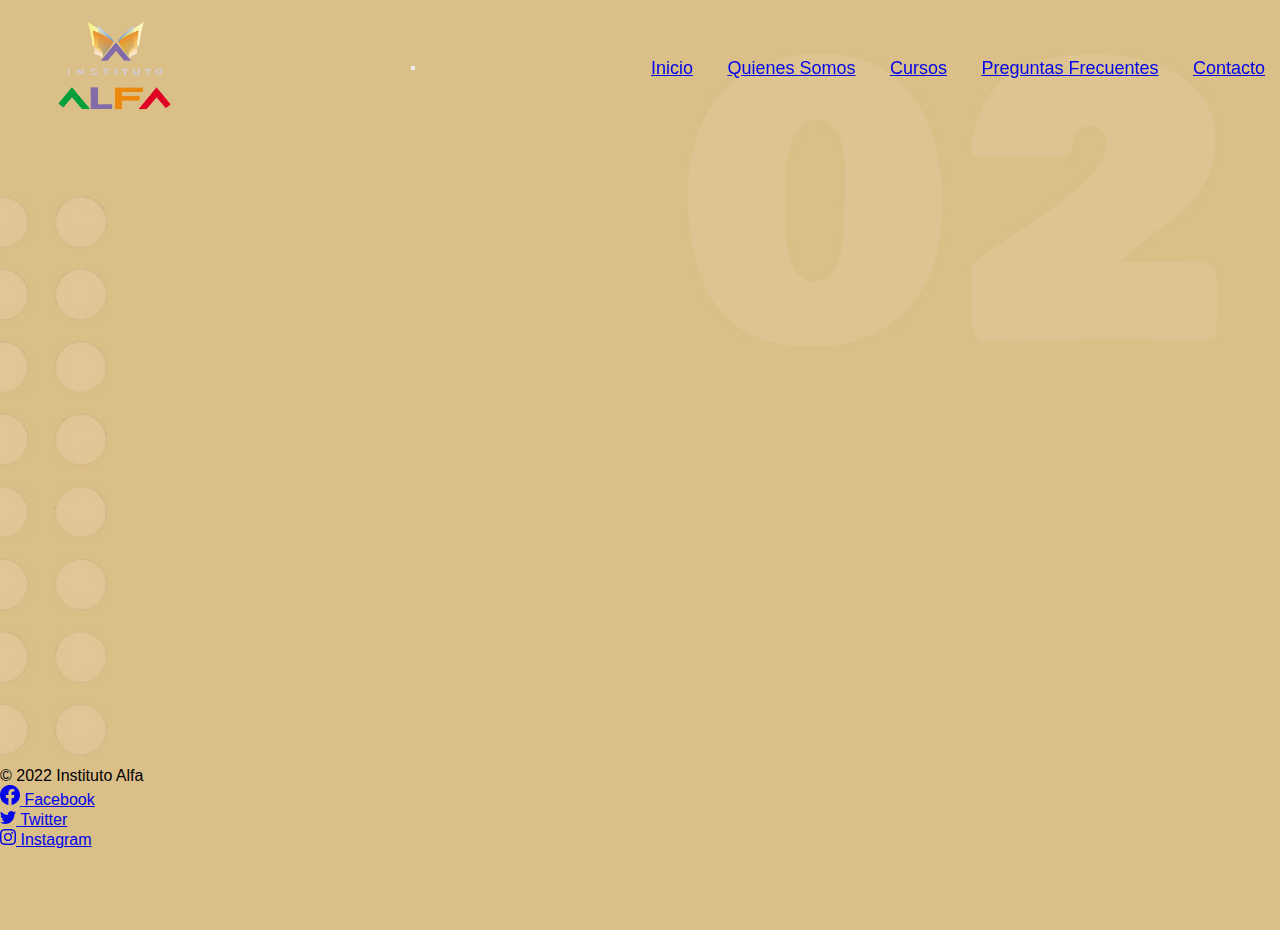
<file: paginas/quienesSomos.html>
<!DOCTYPE html>
<html>
<head>
    <meta name="viewport" content="width=device-width, initial-scale=1.0">
    <meta name="description" content="Instituto Alfa, somos un instituto privado que da cursos cortos con precios muy accesibles">
    <title>Quienes Somos</title>
    <link href="https://cdn.jsdelivr.net/npm/bootstrap@5.2.0/dist/css/bootstrap.min.css" rel="stylesheet" integrity="sha384-gH2yIJqKdNHPEq0n4Mqa/HGKIhSkIHeL5AyhkYV8i59U5AR6csBvApHHNl/vI1Bx" crossorigin="anonymous">
    <link href="https://unpkg.com/aos@2.3.1/dist/aos.css" rel="stylesheet">
    <link rel="stylesheet" href="../css/style.css">
</head>
<nav class="navbar navbar-expand-sm navbar-dark">
    <body class="container-fluid" style= "background-image:url(../images/segun02.jpg);background-repeat:no-repeat;background-size: cover;">
    <a class="navbar-brand" href="../index.html">
        <img class="imgLogo" src="../images/LogoAlfa.png" alt="logoAlfa" width="150"></a>
        <button class="navbar-toggler" type="button" data-bs-toggle="collapse" data-bs-target="#navbarNav" aria-controls="navbarNav" aria-expanded="false" aria-label="Toggle navigation">
            <span class="navbar-toggler-icon"></span>
        </button>
    <div class="collapse navbar-collapse" id="navbarNav">
        <ul class="navbar-nav ms-auto" data-aos="fade-down"
        data-aos-easing="linear"
        data-aos-duration="1500">
            <li class="nav-item"><a class="nav-link" href="../index.html">Inicio</a></li>
            <li class="nav-item"><a class="nav-link" href="./quienesSomos.html">Quienes Somos</a></li>
            <li class="nav-item"><a class="nav-link" href="./cursos.html">Cursos</a></li>
            <li class="nav-item"><a class="nav-link" href="./Preguntas Frecuentes.html">Preguntas Frecuentes</a></li>
            <li class="nav-item"><a class="nav-link" href="./contacto.html">Contacto</a></li>
        </ul>
    </div>
    </div>
</nav>
    <div class="hero">
        <div class="content">
            <h1 class="anim">Instituto<br>de Enseñanza <br>Privada</h1>
            <p class="anim">Tenemos cursos cortos con rapida salida laboral con <br>certificación a nivel nacional y privado.</p>
        </div>
    </div>
            <img src="../images/segun02oscu.png" class="feature-img anim">
    </div>
    
    <script src="https://cdn.jsdelivr.net/npm/bootstrap@5.2.0/dist/js/bootstrap.bundle.min.js" integrity="sha384-A3rJD856KowSb7dwlZdYEkO39Gagi7vIsF0jrRAoQmDKKtQBHUuLZ9AsSv4jD4Xa" crossorigin="anonymous"></script>
    <script src="https://unpkg.com/aos@2.3.1/dist/aos.js"></script>
    <script>
        AOS.init();
    </script>
</body>
<div class="container2 bg-warning">
    <footer
        class="d-flex flex-wrap justify-content-between align-items-center py-2 my-0 text-center"
    >
        <p class="col-md-3 mb-0 text-light mx-auto d-block">&copy; 2022 Instituto Alfa</p>


        <ul class="nav col-md-5 justify-content-center mx-auto">
        <li class="nav-item">
            <a href="#" class="nav-link px-2 text-light">
                <svg
                xmlns="http://www.w3.org/2000/svg"
                width="20"
                height="20"
                fill="currentColor "
                class="bi bi-facebook text-light"
                viewBox="0 0 16 16"
                >
                <path
                    d="M16 8.049c0-4.446-3.582-8.05-8-8.05C3.58 0-.002 3.603-.002 8.05c0 4.017 2.926 7.347 6.75 7.951v-5.625h-2.03V8.05H6.75V6.275c0-2.017 1.195-3.131 3.022-3.131.876 0 1.791.157 1.791.157v1.98h-1.009c-.993 0-1.303.621-1.303 1.258v1.51h2.218l-.354 2.326H9.25V16c3.824-.604 6.75-3.934 6.75-7.951z"
                />
                </svg> Facebook</a>
        </li>
        <li class="nav-item">
            <a href="#" class="nav-link px-2 text-light"><svg
                xmlns="http://www.w3.org/2000/svg"
                width="16"
                height="16"
                fill="currentColor"
                class="bi bi-twitter text-light"
                viewBox="0 0 16 16"
                >
                <path
                    d="M5.026 15c6.038 0 9.341-5.003 9.341-9.334 0-.14 0-.282-.006-.422A6.685 6.685 0 0 0 16 3.542a6.658 6.658 0 0 1-1.889.518 3.301 3.301 0 0 0 1.447-1.817 6.533 6.533 0 0 1-2.087.793A3.286 3.286 0 0 0 7.875 6.03a9.325 9.325 0 0 1-6.767-3.429 3.289 3.289 0 0 0 1.018 4.382A3.323 3.323 0 0 1 .64 6.575v.045a3.288 3.288 0 0 0 2.632 3.218 3.203 3.203 0 0 1-.865.115 3.23 3.23 0 0 1-.614-.057 3.283 3.283 0 0 0 3.067 2.277A6.588 6.588 0 0 1 .78 13.58a6.32 6.32 0 0 1-.78-.045A9.344 9.344 0 0 0 5.026 15z"
                />
                </svg> Twitter</a>
        </li>
        <li class="nav-item">
            <a href="#" class="nav-link px-2 text-light"><svg
                xmlns="http://www.w3.org/2000/svg"
                width="16"
                height="16"
                fill="currentColor"
                class="bi bi-instagram text-light"
                viewBox="0 0 16 16"
                >
                <path
                    d="M8 0C5.829 0 5.556.01 4.703.048 3.85.088 3.269.222 2.76.42a3.917 3.917 0 0 0-1.417.923A3.927 3.927 0 0 0 .42 2.76C.222 3.268.087 3.85.048 4.7.01 5.555 0 5.827 0 8.001c0 2.172.01 2.444.048 3.297.04.852.174 1.433.372 1.942.205.526.478.972.923 1.417.444.445.89.719 1.416.923.51.198 1.09.333 1.942.372C5.555 15.99 5.827 16 8 16s2.444-.01 3.298-.048c.851-.04 1.434-.174 1.943-.372a3.916 3.916 0 0 0 1.416-.923c.445-.445.718-.891.923-1.417.197-.509.332-1.09.372-1.942C15.99 10.445 16 10.173 16 8s-.01-2.445-.048-3.299c-.04-.851-.175-1.433-.372-1.941a3.926 3.926 0 0 0-.923-1.417A3.911 3.911 0 0 0 13.24.42c-.51-.198-1.092-.333-1.943-.372C10.443.01 10.172 0 7.998 0h.003zm-.717 1.442h.718c2.136 0 2.389.007 3.232.046.78.035 1.204.166 1.486.275.373.145.64.319.92.599.28.28.453.546.598.92.11.281.24.705.275 1.485.039.843.047 1.096.047 3.231s-.008 2.389-.047 3.232c-.035.78-.166 1.203-.275 1.485a2.47 2.47 0 0 1-.599.919c-.28.28-.546.453-.92.598-.28.11-.704.24-1.485.276-.843.038-1.096.047-3.232.047s-2.39-.009-3.233-.047c-.78-.036-1.203-.166-1.485-.276a2.478 2.478 0 0 1-.92-.598 2.48 2.48 0 0 1-.6-.92c-.109-.281-.24-.705-.275-1.485-.038-.843-.046-1.096-.046-3.233 0-2.136.008-2.388.046-3.231.036-.78.166-1.204.276-1.486.145-.373.319-.64.599-.92.28-.28.546-.453.92-.598.282-.11.705-.24 1.485-.276.738-.034 1.024-.044 2.515-.045v.002zm4.988 1.328a.96.96 0 1 0 0 1.92.96.96 0 0 0 0-1.92zm-4.27 1.122a4.109 4.109 0 1 0 0 8.217 4.109 4.109 0 0 0 0-8.217zm0 1.441a2.667 2.667 0 1 1 0 5.334 2.667 2.667 0 0 1 0-5.334z"
                />
                </svg> Instagram</a>
        </li>
        </ul>
    </footer>
</div>
</html>
</file>
<file: css/style.css>
*{
    margin: 0;
    padding: 0;
    box-sizing: border-box;
    font-family: 'Poppins', sans-serif; 
    


}

.container-fluid {
    padding: 0%;
    margin: auto;
}

.imgLogo {
    margin-left: 40px;
}
div .container {
    margin-bottom: 200px;
}
img .logoRecorte {
    width: 20px;
}

.hero{
    width: 100%;
    min-height: 70vh;
    /*background-image: url(../images/primeraF.jpg);
    background-color: rgb(50, 40, 95);
    opacity: 0.9;*/
    background-position: center;
    background-size: cover;
    padding: 0px 5%;
    overflow: hidden;
    position: relative;
}
nav{
    padding: 10px 0;
    display: flex;
    align-items: center;
    justify-content: space-between;
}
.logo{
    width: 140px;
}
nav ul li{
    display: inline-block;
    list-style: none;
    margin: 10px 15px;
    font-size: 18px;
}


h1.txtCursos {
    font-size: 50px;
    font-weight: bold;
    padding-left: 30px;
    color: white;
    
}

a.dropdown-item{
    line-height: 2px;
    font-size: 14px;
    color: white;
}

/*:::: CANTACTO ::::*/

h1.txtFormulario {
    font-size: 30px;
    font-weight: 600;
    padding-left: 10px;
    color: rgb(209, 142, 53);

}
#nombre.control #apellido.control #email.control #mensaje.control{
    font-size: 14px;
    padding-bottom: 5px;
} 

.fondo{
    background-image: url(../images/0055.jpg);
    background-size: 100%;
    background-repeat: no-repeat;
    background-color: rgba(0,0,0,0.3);
    width: 400px;
    padding: 20px 20px 10px 10px;
    margin: auto;
    margin-top: 10px;
    border-radius: 10px;
    font-family: 'Roboto', sans-serif;
    color: rgb(41, 3, 3);
    box-shadow: 7px 13px 37px #000;
}

.formulario {
    width: 500px;
    height: 100vh;
    align-items: center;
    justify-content: center;
    background-color: rgb(245, 218, 182);
    

}

form .formulario {
    justify-content: center;
    align-items: center;
}
.container2 {
    background-size: cover;
}
.content{
    margin-top: 10%;
    /*max-width: 600px;*/
}
.content h1{
    font-size: 70px;
    color: rgb(245, 245, 248);
    font-weight: bold;
}
.content p{
    margin: 10px 0 30px;
    color: rgb(245, 239, 239);
    animation-delay: 0.5s;
}
.content .btn{
    padding: 15px 80px;
    font-size: 16px;
    animation-delay: 1s;
}

/*:::: Imagen Hero ::::*/

h1 {
    z-index: 2;
}

.feature-img{
    width: 27rem;
    position: absolute;
    bottom: 0;
    right: 5px;
}
h1.anim{
    font-size: 70px;
    font-weight: bold;
    position: relative;
    
}

p.anim {
    font-size: 20px;
    position: relative;
    z-index: 2;
}

.feature-img.anim{
    animation-delay: 2s;
}
.anim{
    opacity: 0;
    transform: translateY(30px);
    animation: moveup 0.5s linear forwards;
    padding-left: 15px;
}
@keyframes moveup{
    100%{
        opacity: 1;
        transform: translateY(0px);
    }    
}

/*CARD SALUD*/

div .card {
    min-width: 200px;
    flex: 350px;
}

div.Cursos centrados {
    width: 90%;
    padding: 80px 0;
    margin: auto;
    max-width: 1200px;
    display:flex;
    flex-wrap: wrap;
    gap: 2em;
}

div.salud {
    width: 90%;
    padding: 80px 0;
    margin: auto;
    max-width: 1200px;
    display:flex;
    flex-wrap: wrap;
    gap: 2em;
}
.container card salud {
    display: flex
}

.salud {
    margin: auto;
}


.texto salud {
    width: 50%;
    text-align: justify;
    padding: 0px 30px;

}
img.imgRedonda {
    width: 100px;
    border-radius: 50%;
}
div.parrafo {
    color: white;
    padding: 0px 10px 0px 50px;
}

.card shadow {
    border-radius: 50%;
}

img {
    border-radius: 50%;
}

div.salud {
    width: 90%;
    padding: 80px 0;
    margin: auto;
    max-width: 1200px;
    display:flex;
    flex-wrap: wrap;
    gap: 2em;
}

div .card {
    margin:auto;
}


.acordeon {
    width:auto;
    height: 40vh;
}


/*:::::::::::::::::::Media Queries::::::::::::::::::*/

/*:::::: Mobile ::::::*/
    @media(max-width: 576px) {
        .hero.content {
            background-image: url(../images/primera.png);
            width: 50%;
            opacity: 0.2;
        }
        

        img {
            margin-left: 0px;
        }
        .imgLogo {
            margin-left: 10px;
        }

        img.feature-img.anim{
            width: 15rem;
            position: absolute;
            bottom: 0;
            right: 5px;
        }

        h1.txtCursos {
            font-size: 30px;
            font-weight: bold;
            padding-left: 30px;
            color: white;
        
        }

    h1 {
        z-index: 2;

    }
            


    h1.anim{
        font-size: 40px;
        font-weight: bold;
        opacity: 1;
    }

    p.anim {
        font-size: 16px;
        z-index: 3;
    }

p .instituto {
    display: flex;
    justify-content: center;
    align-items: center;
}

    div.parrafo {
        color: white;
        padding: 0px 10px 0px 30px;
    }

    .texto salud {
        width: 80%;
        text-align: justify;
        padding: 0px 5px;
    
    }
    .fondo {
        width: 300px;
    }


    }

    /*:::::: TABLET ::::::*/

@media (max-width: 768px) {

    h1 {
        z-index: 2;
    }

    .feature-img{
        width: 50%;
        object-fit: contain;
        z-index: 0;
        
}
h1 .anim {
    z-index: 2;
}



    p.anim {
        font-size: 16px;
    }

        nav ul li{
            display: inline-block;
            list-style: none;
            margin: 10px 8px;
            font-size: 14px;
        }

    .foot {
        font-size: 14px;
    }

    h1.txtCursos {
        font-size: 40px;
        font-weight: bold;
        padding-left: 30px;
        color: white;
    }
        
    
}

@media (max-width: 1024px) {
    .feature-img{
        width: 45%;
        object-fit: contain;
        
        

        }
    
}
</file>
